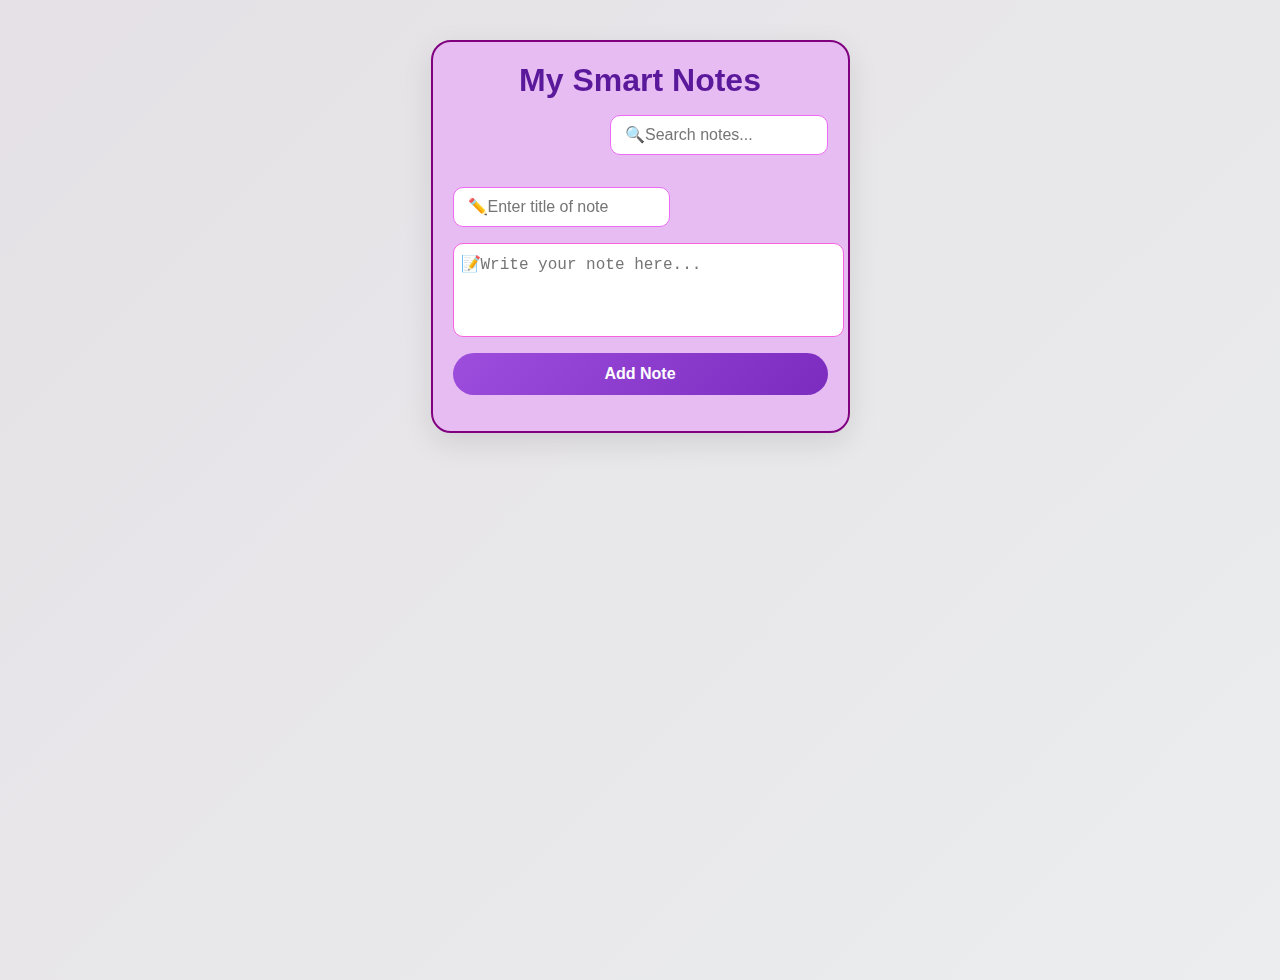
<file: index.html>
<!DOCTYPE html>
<html lang="en">

<head>
  <meta charset="UTF-8">
  <meta name="viewport" content="width=device-width, initial-scale=1.0">
  <title>Smart Notes</title>
  <link rel="stylesheet" href="style.css">
</head>

<body>
  <div class="container">
    <div class="header">My Smart Notes</div>
    
    <div class="top-bar">
      <input type="text" id="search" placeholder="🔍Search notes...">
    </div>

    <input type="text" id="title" placeholder="✏️Enter title of note">
    <textarea id="content" rows="4" placeholder="📝Write your note here..."></textarea>
    <button onclick="addNote()">Add Note</button>

    <div id="notes"></div>
  </div>

  <script src="script.js"></script>
</body>

</html>
</file>
<file: style.css>
body {
  font-family: 'Segoe UI', sans-serif;
  background: linear-gradient(135deg, #e5e1e6 0%, #ebedee 100%);
  margin: 0;
  padding: 40px 10px;
  
  display: flex;
  justify-content: center;
  align-items: flex-start;
  min-height: 100vh;
}

.container {
  max-width: 375px;
  width: 100%;
  background: #e6b8f2ee;
  border: 2px solid purple;
  border-radius: 20px;
  padding: 20px;
  box-shadow: 0 10px 30px rgba(0, 0, 0, 0.1);
  backdrop-filter: blur(8px);
  display: flex;
  flex-direction: column;
  gap: 16px;
}

.header {
  text-align: center;
  font-size: 2rem;
  color: #5a189a;
  font-weight: bold;
}


.top-bar {
  display: flex;
  justify-content: flex-end; 
  width: 100%;
  margin-bottom: 16px; 
}

input[type="text"] {
  width: 50%; 
  padding: 10px 14px;
  font-size: 1rem;
  border-radius: 10px;
  border: 1px solid #ed6bf4;
  background-color: #ffffff;
}

textarea {
  width: 100%;
  padding: 10px 7px;
  font-size: 1rem;
  border-radius: 10px;
  border: 1px solid #f563df;
  background-color: #fff;
  resize: none;
}

button {
  padding: 12px;
  width: 100%;
  background: linear-gradient(135deg, #9d4edd, #7b2cbf);
  color: white;
  font-size: 1rem;
  font-weight: bold;
  border: none;
  border-radius: 25px;
  cursor: pointer;
  transition: 0.3s ease;
}

button:hover {
  background: linear-gradient(135deg, #7b2cbf, #5a189a);
}

.note {
  background: #fff;
  padding: 15px;
  border-radius: 12px;
  box-shadow: 0 4px 12px rgba(0, 0, 0, 0.06);
  margin-bottom: 10px;
}

.note h3 {
  margin: 0 0 10px;
  color: #5a189a;
  font-size: 1.1rem;
}

.note p {
  margin-bottom: 12px;
  color: #444;
}

.note button {
  width: auto;
  padding: 6px 12px;
  font-size: 0.85rem;
  margin-right: 10px;
}

.note button.delete {
  background: linear-gradient(135deg, #f06c8b, #ec6363);
}
</file>
